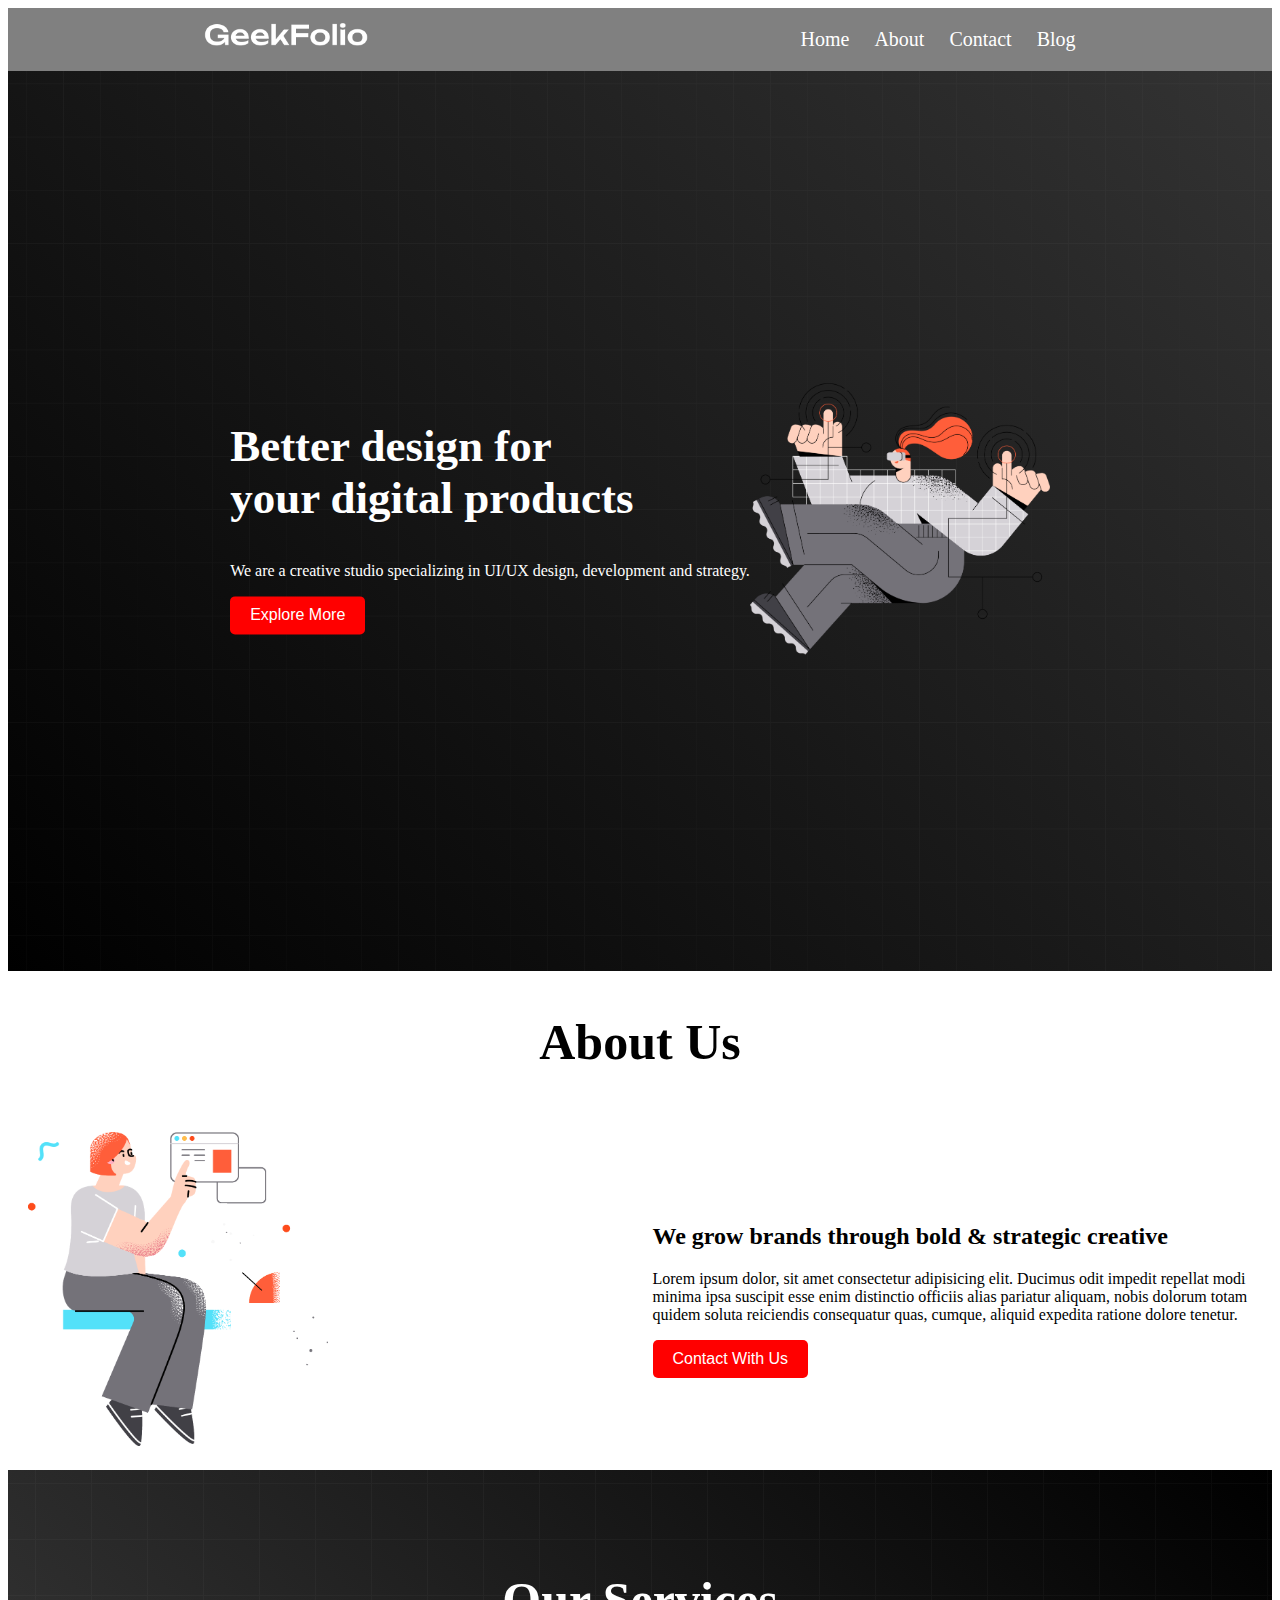
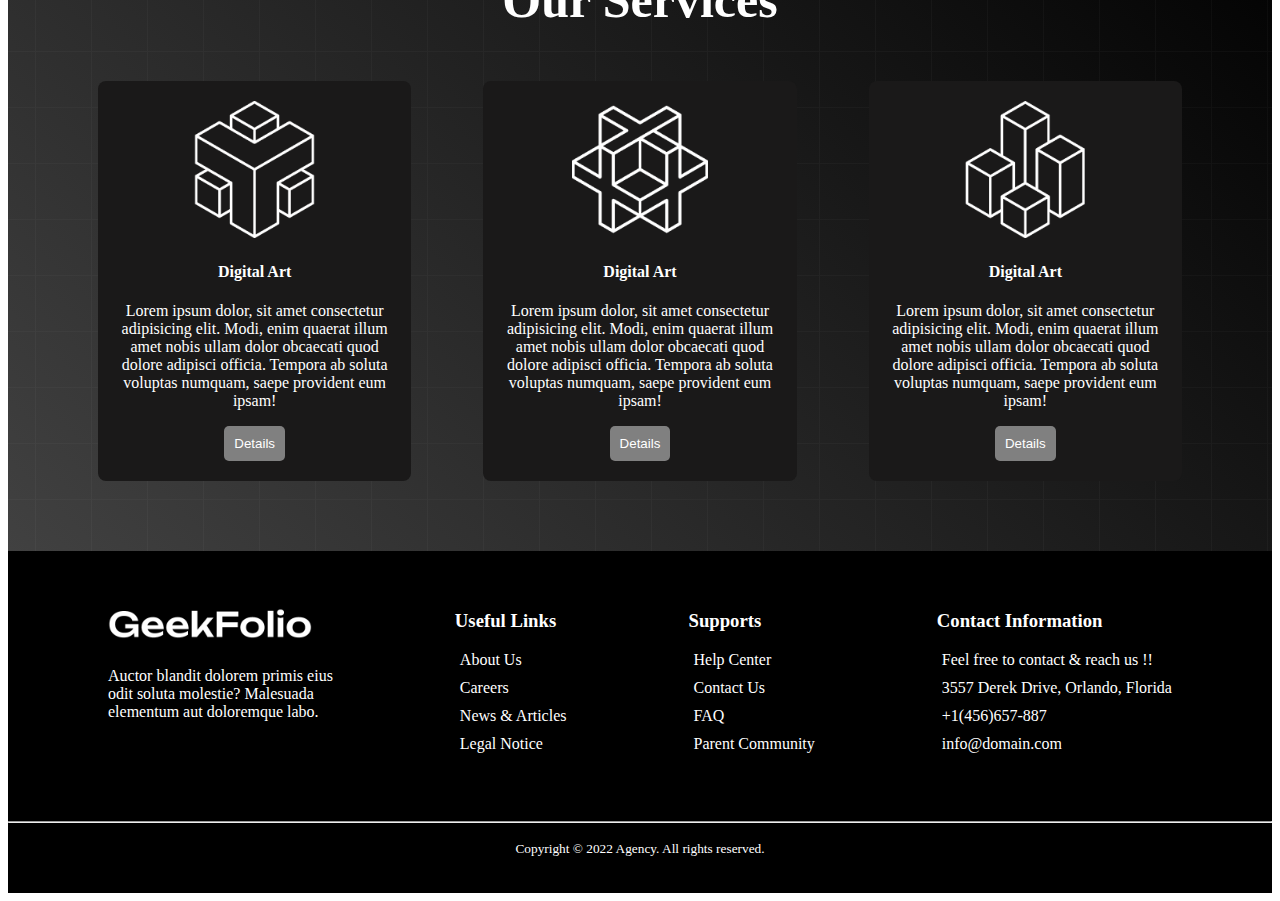
<file: index.html>
<!DOCTYPE html>
<html lang="en">

<head>
    <meta charset="UTF-8">
    <meta name="viewport" content="width=device-width, initial-scale=1.0">
    <link rel="stylesheet" href="./style.css">
    <title>GeekFolio</title>
</head>

<body>
    <header>
        <nav>
            <div>
                <img src="./logo/logo-light.png" alt="">
            </div>
            <ul>
                <li>Home</li>
                <li>About</li>
                <li>Contact</li>
                <li>Blog</li>
            </ul>
        </nav>

        <div class="banner-container">
            <img class="banner-bg" src="./images/background.png" alt="">
            <div class="banner-content">
                <div>
                    <h2 class="banner-heading">Better design for <br>
                        your digital products</h2>
                    <p>We are a creative studio specializing in UI/UX design, development and strategy.</p>
                    <button class="btn-red">Explore More</button>
                </div>
                <div class="banner-img">
                    <img src="./images/banner.png" alt="">
                </div>
            </div>
        </div>
    </header>

    <!-- Section About Us -->
    <section>
        <h2 class="about-us">About Us</h2>
        <div class="about-us-section">
            <div class="about-photo">
                <img style="width: 300px;" src="./images/section.png" alt="">
            </div>
            <div class="about-text">
                <h2>We grow brands through
                    bold & strategic creative</h2>
                <p>Lorem ipsum dolor, sit amet consectetur adipisicing elit. Ducimus odit impedit repellat modi minima
                    ipsa suscipit esse enim distinctio officiis alias pariatur aliquam, nobis dolorum totam quidem
                    soluta reiciendis consequatur quas, cumque, aliquid expedita ratione dolore tenetur.</p>
                <button class="btn-red">Contact With Us</button>
            </div>
        </div>
    </section>

    <!-- Section Services -->
    <section class="services-container">
        <h2>Our Services</h2>
        <div class="box-container">
            <div class="box">
                <img src="./icon/0.png" alt="">
                <h4>Digital Art</h4>
                <p>Lorem ipsum dolor, sit amet consectetur adipisicing elit. Modi, enim quaerat illum amet nobis ullam
                    dolor
                    obcaecati quod dolore adipisci officia. Tempora ab soluta voluptas numquam, saepe provident eum
                    ipsam!
                </p>
                <button class="btn-gray">Details</button>
            </div>
            <div class="box">
                <img src="./icon/1.png" alt="">
                <h4>Digital Art</h4>
                <p>Lorem ipsum dolor, sit amet consectetur adipisicing elit. Modi, enim quaerat illum amet nobis ullam
                    dolor
                    obcaecati quod dolore adipisci officia. Tempora ab soluta voluptas numquam, saepe provident eum
                    ipsam!
                </p>
                <button class="btn-gray">Details</button>
            </div>
            <div class="box">
                <img src="./icon/2.png" alt="">
                <h4>Digital Art</h4>
                <p>Lorem ipsum dolor, sit amet consectetur adipisicing elit. Modi, enim quaerat illum amet nobis ullam
                    dolor
                    obcaecati quod dolore adipisci officia. Tempora ab soluta voluptas numquam, saepe provident eum
                    ipsam!
                </p>
                <button class="btn-gray">Details</button>
            </div>
        </div>

    </section>

    <!-- Footer Section -->
    <footer class="footer">
        <div class="footer-section">
            <div>
                <img src="./logo/logo-light.png" alt="logo">
                <p>Auctor blandit dolorem primis eius <br> odit soluta molestie? Malesuada <br> elementum aut doloremque
                    labo.

                </p>
            </div>

            <div>
                <h3>Useful Links</h3>
                <ul>
                    <li>About Us</li>
                    <li>Careers</li>
                    <li>News & Articles</li>
                    <li>Legal Notice</li>
                </ul>
            </div>

            <div>
                <h3>Supports</h3>
                <ul>
                    <li>Help Center</li>
                    <li>Contact Us</li>
                    <li>FAQ</li>
                    <li>Parent Community</li>
                </ul>
            </div>

            <div>
                <h3>Contact Information</h3>
                <ul>
                    <li>Feel free to contact & reach us !!</li>
                    <li>3557 Derek Drive, Orlando, Florida</li>
                    <li>+1(456)657-887</li>
                    <li>info@domain.com</li>
                </ul>
            </div>
        </div>
        <section class="copyright">
            <hr>
            <p><small>Copyright © 2022 Agency. All rights reserved.</small></p>
        </section>
    </footer>



</body>

</html>
</file>
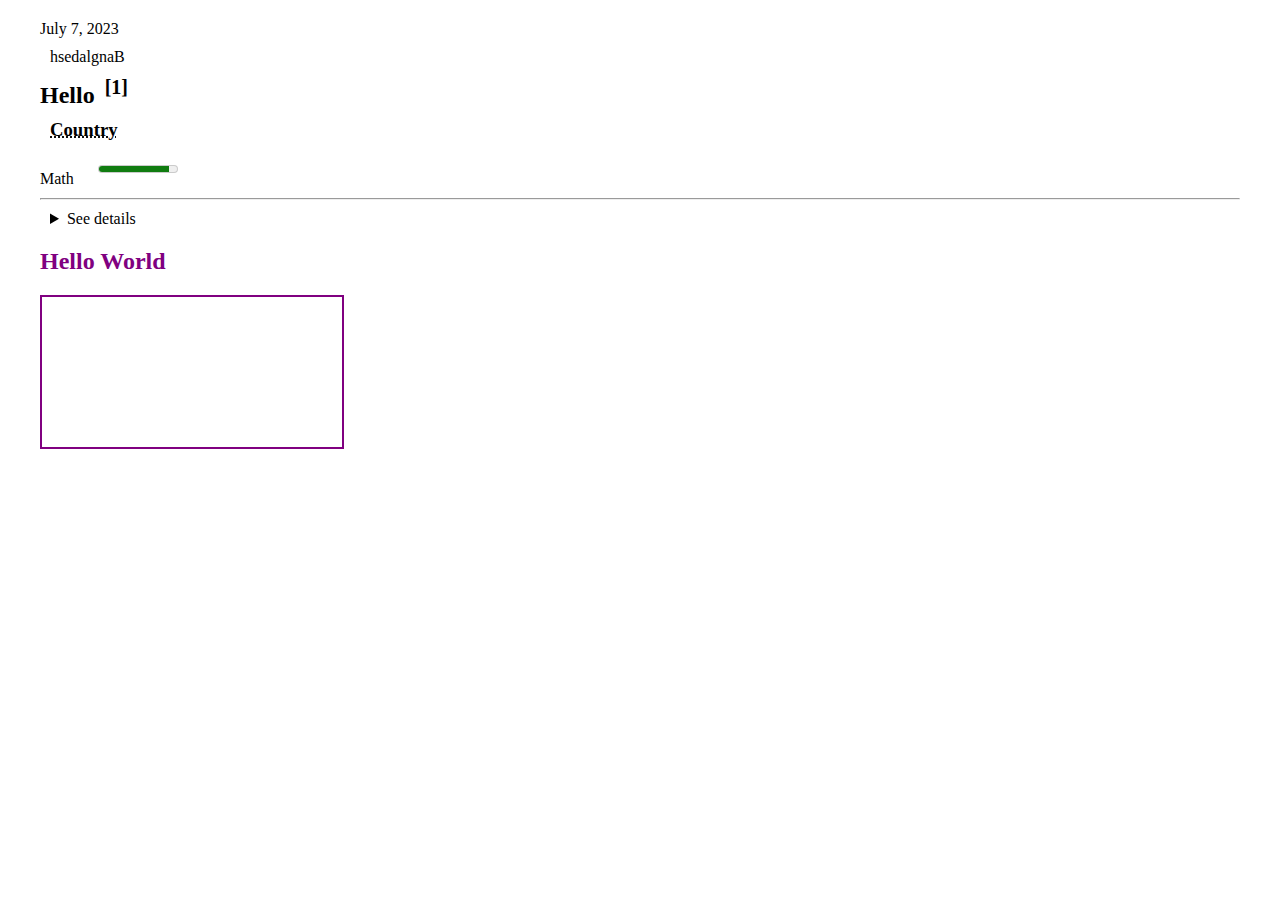
<file: summary/summary.html>
<!DOCTYPE html>
<html lang="en">

<head>
    <meta charset="UTF-8">
    <meta name="viewport" content="width=device-width, initial-scale=1.0">
    <title>Basic Html Css</title>
    <link rel="stylesheet" href="./test.css">
</head>

<body>
    <header>
        <time datetime="2023-7-77">July 7, 2023</time>
        <p><bdo dir="rtl">Bangladesh</bdo></p>
        <h2>Hello<sup>[1]</sup></h2>
        <h3><abbr title="Bangladesh">Country</abbr></h3>
    </header>


    <section>
        <label for="math">Math</label>
        <meter id="math" value="0.9"></meter>
        <hr>

        <details>
            <summary>See details</summary>
            <p>Lorem ipsum dolor sit amet consectetur adipisicing elit. Nemo tenetur exercitationem ab. Harum distinctio
                repellendus maxime non impedit placeat aperiam error deserunt reiciendis itaque, accusantium unde
                tenetur eveniet numquam qui sequi consequuntur molestias voluptatibus illo repudiandae ipsa sapiente
                facere. Sint, nostrum rem! Quia voluptatem atque delectus, provident distinctio aut laudantium impedit
                commodi excepturi culpa.</p>
        </details>

        <h2 class="test"> Hello World</h2>

        <canvas style=" border: 2px solid purple;">

        </canvas>







    </section>


</body>

</html>
</file>
<file: style.css>
nav {
    font-size: 20px;
    background-color: gray;
    display: flex;
    justify-content: space-around;
    align-items: center;
}

nav ul {
    display: flex;
    gap: 25px;
    text-decoration: none;
    list-style: none;
    color: white;
}

nav>div>img {
    height: 32px;
}

.banner-container {
    /* background-image: url('/images/background.png'), linear-gradient(45deg, #000, #727272); */
    position: relative;
    color: white;
    height: 100vh;
    display: flex;
    gap: 25px;
    justify-content: space-around;
    align-items: center;
}

.banner-bg{
    height: 100vh;
    width: 100%;
    background-repeat: no-repeat;
    background-image: linear-gradient(45deg, #000, #333333);
}

.banner-content{
    position: absolute;
    top: 50%;
    transform: translateY(-50%);
    display: flex;
}

.banner-img img {
    width: 300px;
}

.banner-heading {
    font-size: 45px;
}

.btn-red {
    border: none;
    background-color: red;
    padding: 10px 20px;
    border-radius: 5px;
    color: white;
    font-size: 16px;
}

.about-us {
    text-align: center;
    font-size: 50px;
}

.about-us-section {
    display: flex;
    justify-content: space-around;
    align-items: center;
    gap: 25px;
    padding: 20px;
}

.about-photo {
    width: 100%;
}

.about-text {
    width: 100%;
}

.services-container {
    padding: 60px 30px;
    background-image: url('/images/background.png'), linear-gradient(45deg, #414141, #000);
}

.services-container h2 {
    text-align: center;
    color: white;
    font-size: 50px;
}

.box-container {
    display: flex;
    gap: 72px;
    justify-content: space-around;
    padding: 10px 60px;
}

.box {
    background-color: rgb(26, 25, 25);
    padding: 20px;
    border-radius: 8px;
    text-align: center;
    color: white;
}

.box img {
    width: 50%;
}

.btn-gray {
    background-color: gray;
    color: white;
    padding: 10px;
    border-radius: 5px;
    border: none;
}

.footer {
    background-color: #000;
}

.footer-section {
    display: flex;
    justify-content: space-between;
    align-items: center;
    padding: 40px 100px;
    background-color: #000;
    color: white;
}

.footer-section>div>img {
    height: 40px;
}

.footer-section>div>ul {
    margin: 0px;
    padding: 0px;
}

.footer-section>div>ul>li {
    list-style: none;
    padding-left: 5px;
    margin-top: 10px;
}


.copyright {
    background-color: #000;
    color: white;
    text-align: center;
    padding: 20px 0px;
}
</file>
<file: summary/test.css>
* {
    margin: 10px;

}

.test {
    color: purple;
    font-weight: 600;
    cursor: url('https://icons8.com/icon/71212/cursor'), auto
    /* cursor: url('https://icons8.com/icon/kWe4yIGgEM7A/cursor') */
}
</file>
